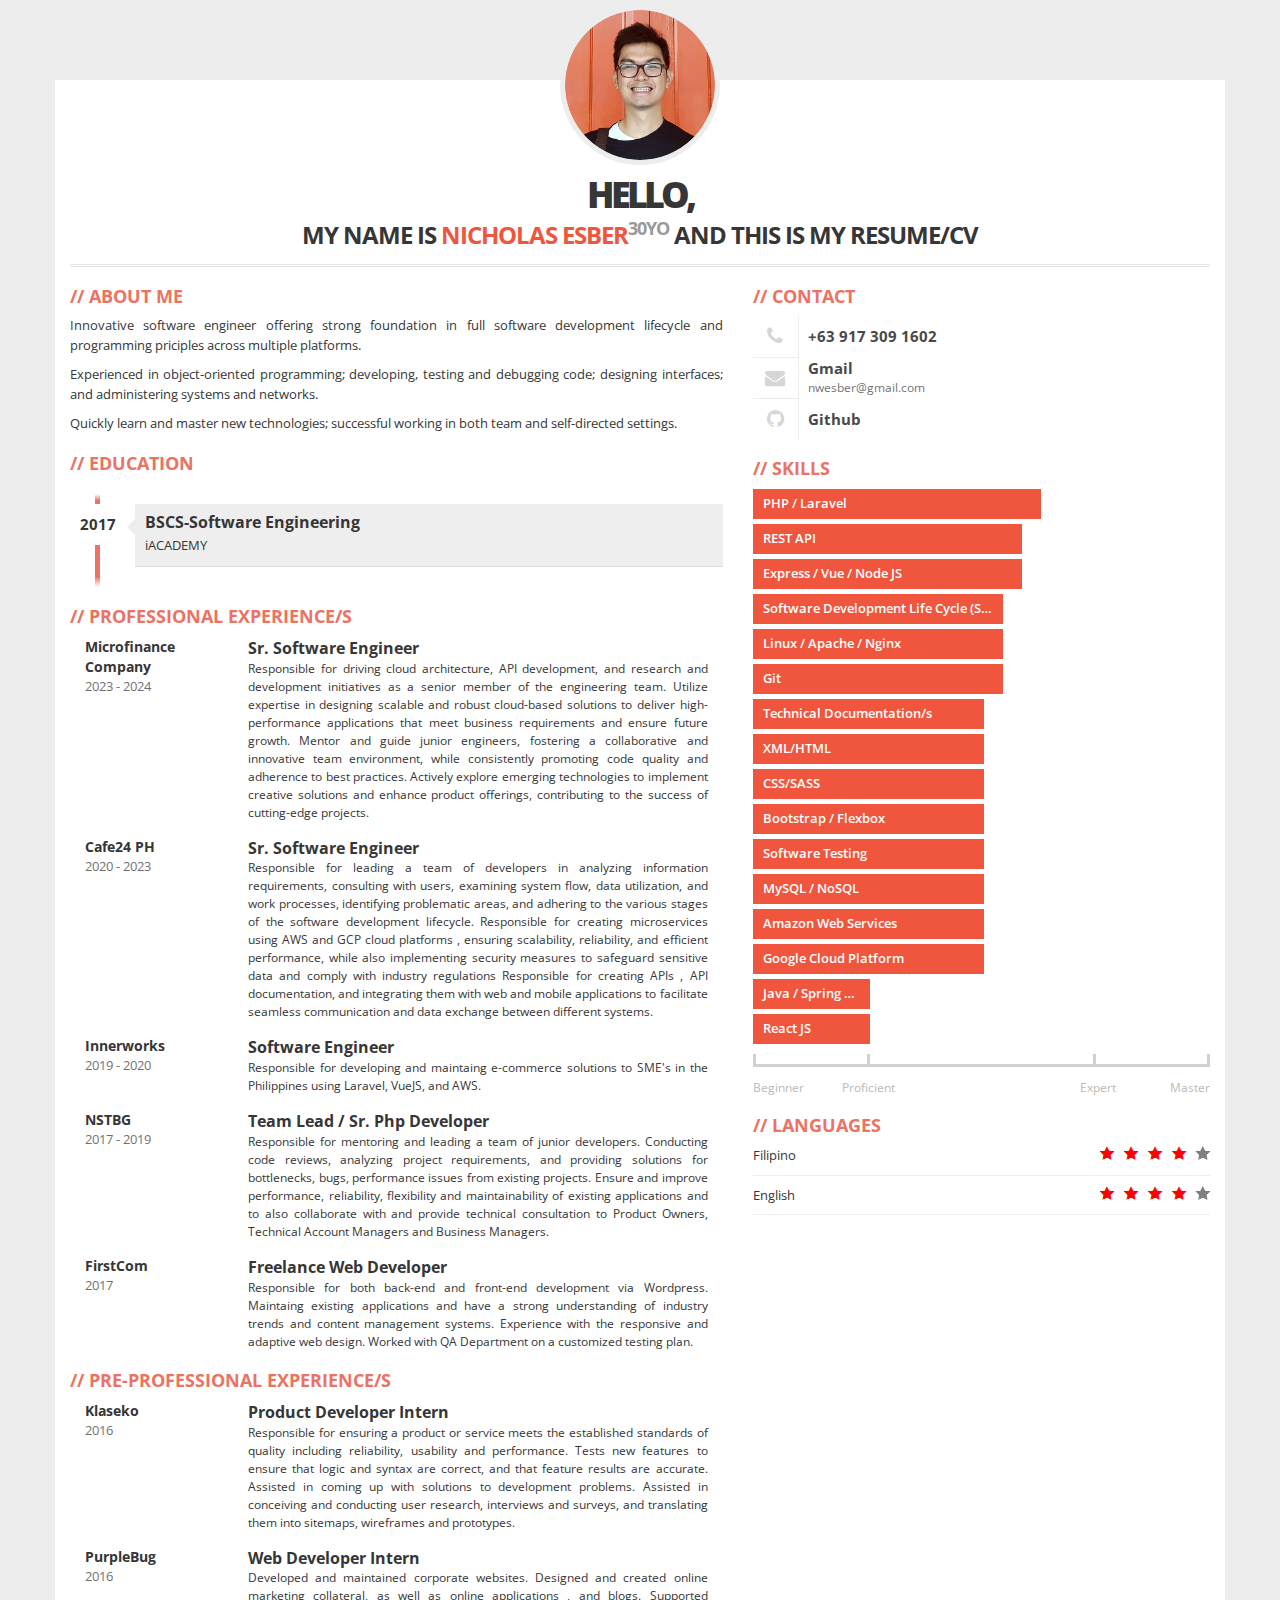
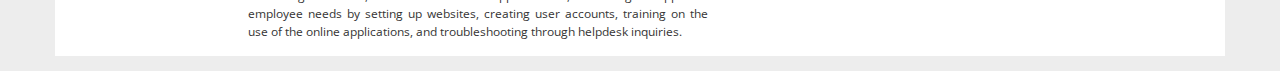
<file: index.html>
<!DOCTYPE html>
<html lang="en">
  <head>
    <meta http-equiv="Content-Type" content="text/html; charset=UTF-8">
    <meta http-equiv="X-UA-Compatible" content="IE=edge,chrome=1">
    <meta name="viewport" content="width=device-width, initial-scale=1">
    <meta name="author" content="Nicholas Esber">
    <meta name="keywords" content="resume, nicholas esber">
    <meta name="description" content="Nicholas Esber CV/Resume">

    <title>NWESBER</title>
    <link href="./assets/plugins/bootstrap/css/bootstrap.min.css" rel="stylesheet">
    <link href="./assets/plugins/font-awesome/css/font-awesome.min.css" rel="stylesheet">
    <link href="./assets/css/main.css" rel="stylesheet">
    <link rel="shortcut icon" type="image/x-icon" href="./assets/img/icon.png" />
  </head>
  <body>
    <div class="container">
      <div class="row">
        <div class="col-xs-12">
          <div id="photo-header" class="text-center">
            <!-- PHOTO (AVATAR) -->
            <div id="photo">
              <img src="./assets/img/cv.png" alt="avatar">
            </div>
            <div id="text-header">
              <h1>Hello,<br> my name is <span>Nicholas Esber</span><sup id="age"></sup> and this is my resume/cv</h1>
		    <script>
			 var currentYear = new Date().getFullYear();
			 var birthYear = 1996;
			 var age = currentYear - birthYear;
			 document.getElementById("age").textContent = age+'yo';
		    </script>
            </div>
          </div>
        </div>
      </div>
      <div class="row">
        <div class="col-xs-12 col-sm-7">

          <!-- ABOUT ME -->
          <div class="box" align="justify">
            <h2>About Me</h2>
            <p>Innovative software engineer offering strong foundation in full software development lifecycle and programming priciples across multiple platforms.</p>
      	    <p>Experienced in object-oriented programming; developing, testing and debugging code; designing interfaces; and administering systems and networks.</p>
      	    <p>Quickly learn and master new technologies; successful working in both team and self-directed settings.</p>
          </div>

          <!-- EDUCATION -->
          <div class="box">
            <h2>Education</h2>
            <ul id="education" class="clearfix">
              <li>
                <div class="year pull-left">2017</div>
                <div class="description pull-right">
                  <h3>BSCS-Software Engineering</h3>
                  <p>iACADEMY</p>
                </div>
              </li>
            </ul>
          </div>

          <!-- PRO-EXPERIENCES -->
          <div class="box" align="justify">
            <h2>Professional Experience/s</h2>
	    <div class="job clearfix">
              <div class="col-xs-3">
                <div class="where">Microfinance Company</div>
                <div class="year">2023 - 2024</div>
              </div>
              <div class="col-xs-9">
                <div class="profession">Sr. Software Engineer</div>
                <div class="description">
			Responsible for driving cloud architecture, API development, and research and development initiatives as a senior member of the engineering team. 
			Utilize expertise in designing scalable and robust cloud-based solutions to deliver high-performance applications that meet business requirements and ensure future growth. Mentor and guide junior engineers,
			fostering a collaborative and innovative team environment, while consistently promoting code quality and adherence to best practices.
			Actively explore emerging technologies to implement creative solutions and enhance product offerings, contributing to the success of cutting-edge projects.
                </div>
              </div>
            </div>  
	    <div class="job clearfix">
              <div class="col-xs-3">
                <div class="where">Cafe24 PH</div>
                <div class="year">2020 - 2023</div>
              </div>
              <div class="col-xs-9">
                <div class="profession">Sr. Software Engineer</div>
                <div class="description">
			Responsible for leading a team of developers in analyzing information requirements, consulting with users, examining system flow, data utilization, and work processes, identifying problematic areas, and adhering to the various stages of the software development lifecycle. 
			Responsible for creating microservices using AWS and GCP cloud platforms , ensuring scalability, reliability, and efficient performance, while also implementing security measures to safeguard sensitive data and comply with industry regulations
			Responsible for creating APIs , API documentation, and integrating them with web and mobile applications to facilitate seamless communication and data exchange between different systems.
                </div>
              </div>
            </div>  
	    <div class="job clearfix">
              <div class="col-xs-3">
                <div class="where">Innerworks</div>
                <div class="year">2019 - 2020</div>
              </div>
              <div class="col-xs-9">
                <div class="profession">Software Engineer</div>
                <div class="description">Responsible for developing and maintaing e-commerce solutions to SME's in the Philippines using Laravel, VueJS, and AWS.  
                </div>
              </div>
            </div>
            <div class="job clearfix">
              <div class="col-xs-3">
                <div class="where">NSTBG</div>
                <div class="year">2017 - 2019</div>
              </div>
              <div class="col-xs-9">
                <div class="profession">Team Lead / Sr. Php Developer</div>
                <div class="description">Responsible for mentoring and leading a team of junior developers. Conducting code reviews, analyzing project requirements, and providing solutions for bottlenecks, bugs, performance issues from existing projects. Ensure and improve performance, reliability, flexibility and maintainability of existing applications and to also collaborate with and provide technical consultation to Product Owners, Technical Account Managers and Business Managers.
                </div>
              </div>
            </div>
            <div class="job clearfix">
              <div class="col-xs-3">
                <div class="where">FirstCom</div>
                <div class="year">2017</div>
              </div>
              <div class="col-xs-9">
                <div class="profession">Freelance Web Developer</div>
                <div class="description">Responsible for both back-end and front-end development via Wordpress. Maintaing existing applications and have a strong understanding of industry trends and content management systems. Experience with the responsive and adaptive web design. Worked with QA Department on a customized testing plan.
                </div>
              </div>
            </div>
          </div>

          <!-- PRE-EXPERIENCES -->
          <div class="box" align="justify">
            <h2>Pre-Professional Experience/s</h2>
            <div class="job clearfix">
              <div class="col-xs-3">
                <div class="where">Klaseko</div>
                <div class="year">2016</div>
              </div>
              <div class="col-xs-9">
                <div class="profession">Product Developer Intern</div>
                <div class="description">Responsible for ensuring a product or service meets the established standards of quality including reliability, usability and performance. Tests new features to ensure that logic and syntax are correct, and that feature results are accurate. Assisted in coming up with solutions to development problems. Assisted in conceiving and conducting user research, interviews and surveys, and translating them into sitemaps, wireframes and prototypes.
                </div>
              </div>
            </div>
            <div class="job clearfix">
              <div class="col-xs-3">
                <div class="where">PurpleBug</div>
                <div class="year">2016</div>
              </div>
              <div class="col-xs-9">
                <div class="profession">Web Developer Intern</div>
                <div class="description">Developed and maintained corporate websites. Designed and created online marketing collateral, as well as online applications , and blogs. Supported employee needs by setting up websites, creating user accounts, training on the use of the online applications, and troubleshooting through helpdesk inquiries.</div>
              </div>
            </div>
          </div>

          <div class="box" align="justify" style="display: none">
            <h2>Projects</h2>
            <!-- <div class="job clearfix">
              <div class="col-xs-3">
                <div class="where">FirstCom</div>
                <div class="year">2017</div>
              </div>
              <div class="col-xs-9">
                <div class="profession">WordPress Projects:</div>
                <div class="description">
                  <ul class="list-none">
                    <li><a href="https://www.zonceptzsolutions2501.firstcomdemolinks.com/demo/" target="_blank">Zoncepz Solutions</a></li>
                    <li><a href="http://advancerglobal2809.firstcomdemolinks.com/KHSecurity/demo/" target="_blank">KH Security</a></li>
                    <li><a href="http://www.kcsecurity1711.firstcomdemolinks.com/demo/" target="_blank">KC Security</a></li>
                    <li><a href="http://www.jackfocus2903.firstcomdemolinks.com/demo1/" target="_blank">Jack Focus</a></li>
                  </ul>
                </div>
                <div class="profession">OpenCart Projects:</div>
                <div class="description">
                  <ul class="list-none">
                    <li><a href="http://www.ultrasupplies0912.firstcomdemolinks.com/demo/ultra_supplies/index.php?route=common/home/" target="_blank">Ultra Supplies</a></li>
                  </ul>
                </div>

              </div>
            </div> -->

            <div class="job clearfix">
              <div class="col-xs-3">
                <div class="where">NSTBG</div>
                <div class="year">2017 - 2019</div>
              </div>
              <div class="col-xs-9">
                <div class="profession">
                  <a href="https://bgbridalgallery.com/ph/" target="_blank">BG Bridal Gallery PH</a>
                </div>
                <div class="description">
                  Is top-tier wedding planner in the Philippines and a one-stop wedding planning guide where couples can discover wedding ideas.
                </div>
                 <div class="profession clearTop">
                  <a href="https://bgbridalgallery.com/us/" target="_blank">BG Bridal Gallery US</a>
                </div>
                <div class="description">
                  Is top-tier wedding planner in the US and a one-stop wedding planning guide where couples can discover wedding ideas.
                </div>
                <div class="profession clearTop">
                  <a href="https://bgbridalgallery.com/jp/" target="_blank">BG Bridal Gallery JP</a>
                </div>
                <div class="description">
                  Is top-tier wedding planner in the Japan and a one-stop wedding planning guide where couples can discover wedding ideas.
                </div>
                <div class="profession clearTop">
                  <a href="https://gamenewsninja.com/" target="_blank">Game News Ninja</a>
                </div>
                <div class="description">
                  Is your portal for the hottest gaming trends, game reviews, and new and upcoming games. Enjoy awesome gaming content from hundreds of creators.
                </div>
              </div>
            </div>

            <div class="job clearfix">
              <div class="col-xs-3">
                <div class="where">Klaseko</div>
                <div class="year">2016</div>
              </div>
              <div class="col-xs-9">
                <div class="profession"><a href="https://enroll.klaseko.com/" target="_blank">Klaseko Web Enrollments</a></div>
                <div class="description">An online enrollment platform that works with schools to help make enrollment process easier for parents and students.
                </div>
                <div class="profession clearTop"><a href="https://klaseko.github.io/klasify/" target="_blank">Klasify CSS</a></div>
                <div class="description">CSS Framework
                </div>
              </div>
            </div>
            <div class="job clearfix">
              <div class="col-xs-3">
                <div class="where">PurpleBug</div>
                <div class="year">2016</div>
              </div>
              <div class="col-xs-9">
                <div class="profession">CMS Blogs</div>
                <div class="description">An intranet web application that focuses on content management system for purplebug blog site.
                </div>
                <div class="profession clearTop">Contract Tracker</div>
                <div class="description">An intranet web application that tracks current and past clients.
                </div>
              </div>
            </div>
          </div>
        </div>

        <div class="col-xs-12 col-sm-5">
          <!-- CONTACT -->
          <div class="box clearfix">
            <h2>Contact</h2>
            <div class="contact-item">
              <div class="icon pull-left text-center"><span class="fa fa-phone fa-fw"></span></div>
              <div class="title only pull-right">+63 917 309 1602</div>
            </div>
            <div class="contact-item">
              <div class="icon pull-left text-center"><span class="fa fa-envelope fa-fw"></span></div>
              <div class="title pull-right">Gmail</div>
              <div class="description pull-right">nwesber@gmail.com</div>
            </div>
	          <div class="contact-item">
              <div class="icon pull-left text-center"><span class="fa fa-github fa-fw"></span></div>
              <div class="title only pull-right"><a href="https://github.com/nwesber" data-toggle="tooltip" title="Nicholas Esber on Github" target="_blank">Github</a></div>
            </div>
          </div>

          <!-- SKILLS -->
          <div class="box">
            <h2>Skills</h2>
            <div class="skills">
              <div class="item-skills" data-percent="0.75">PHP / Laravel</div>
              <div class="item-skills" data-percent="0.70">REST API</div>
              <div class="item-skills" data-percent="0.70">Express / Vue / Node JS</div>
              <div class="item-skills" data-percent="0.65">Software Development Life Cycle (SDLC)</div>
              <div class="item-skills" data-percent="0.65">Linux / Apache / Nginx</div>
	      <div class="item-skills" data-percent="0.65">Git</div>
	      <div class="item-skills" data-percent="0.60">Technical Documentation/s</div>
              <div class="item-skills" data-percent="0.60">XML/HTML</div>
              <div class="item-skills" data-percent="0.60">CSS/SASS</div>
	      <div class="item-skills" data-percent="0.60">Bootstrap / Flexbox</div>
              <div class="item-skills" data-percent="0.60">Software Testing</div>
              <div class="item-skills" data-percent="0.60">MySQL / NoSQL</div>
              <div class="item-skills" data-percent="0.60">Amazon Web Services</div>
	      <div class="item-skills" data-percent="0.60">Google Cloud Platform</div>
              <div class="item-skills" data-percent="0.30">Java / Spring Boot</div>
	      <div class="item-skills" data-percent="0.30">React JS</div>
              <div class="skills-legend clearfix">
                <div class="legend-left legend">Beginner</div>
                <div class="legend-left legend"><span>Proficient</span></div>
                <div class="legend-right legend"><span>Expert</span></div>
                <div class="legend-right legend">Master</div>
              </div>
            </div>
          </div>

          <!-- LANGUAGES -->
          <div class="box">
            <h2>Languages</h2>
            <div id="language-skills">
              <div class="skill">Filipino
                <div class="icons pull-right">
                  <div class="icons-red stars"></div>
                </div>
              </div>
              <div class="skill">English
                <div class="icons pull-right">
                  <div class="icons-red stars"></div>
                </div>
              </div>
            </div>
          </div>

        </div>
      </div>
    </div>

    <script src="./assets/plugins/jquery-1.11.3.min.js"></script>
    <script src="./assets/plugins/bootstrap/js/bootstrap.min.js"></script>
    <script src="./assets/js/scripts.js"></script>

  </body>
</html>
</file>
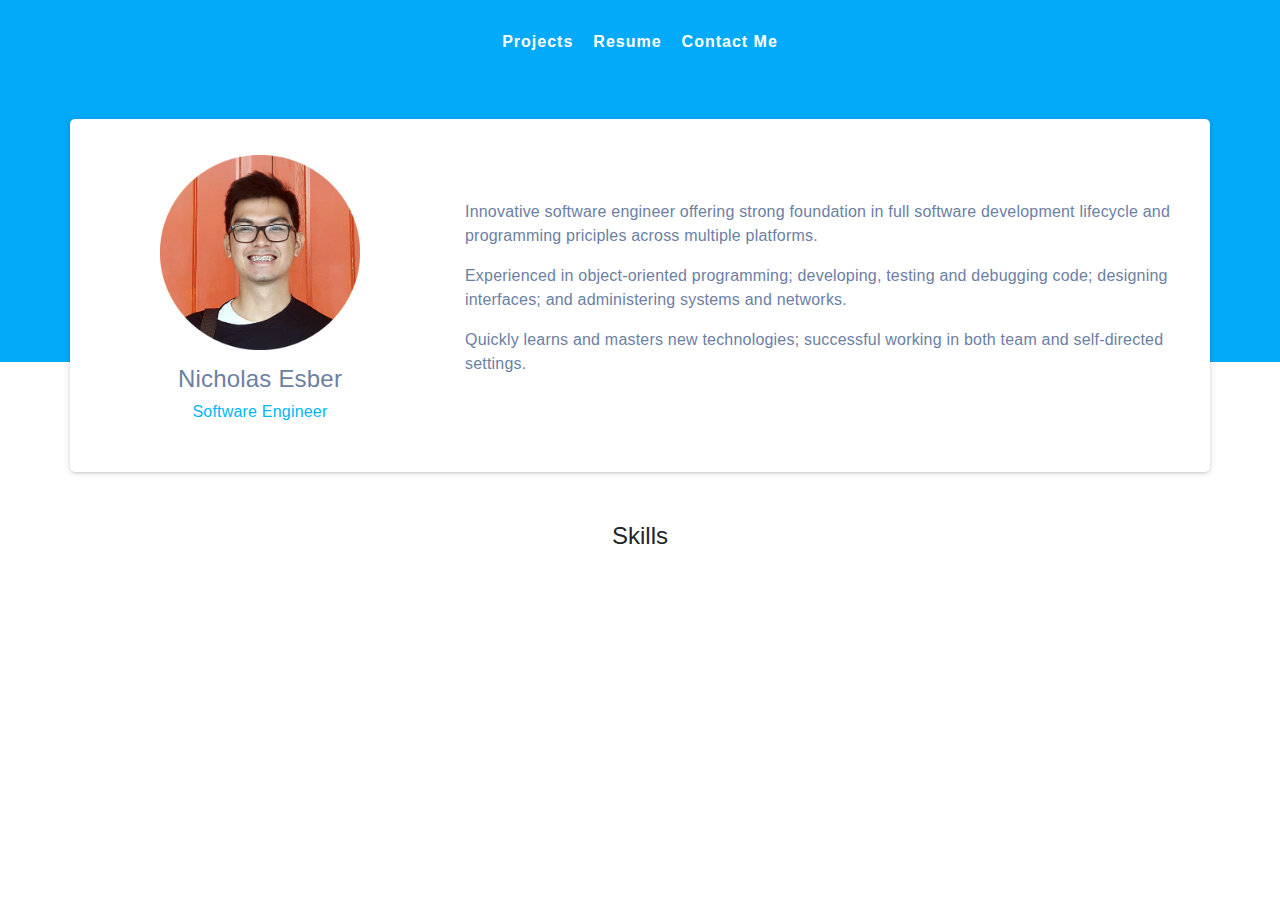
<file: index2.html>
<!DOCTYPE html>
<html lang="en">
  <head>
    <meta http-equiv="Content-Type" content="text/html; charset=UTF-8">
    <meta http-equiv="X-UA-Compatible" content="IE=edge,chrome=1">
    <meta name="viewport" content="width=device-width, initial-scale=1">
    <meta name="author" content="Nicholas Esber">
    <meta name="keywords" content="resume, nicholas esber">
    <meta name="description" content="Nicholas Esber CV/Resume">

    <title>NWESBER</title>
    <link href="https://stackpath.bootstrapcdn.com/bootstrap/4.3.1/css/bootstrap.min.css" rel="stylesheet">
    <link href="./assets/plugins/font-awesome/css/font-awesome.min.css" rel="stylesheet">

    <link rel="shortcut icon" type="image/x-icon" href="./assets/img/icon.png" />

    <style>
      header{
        background-color: #03AAF9;
        padding: 30px 0 65px 0;
        width: 100%;
      }

      header > div > nav > ul{
        list-style: none;
        display: flex;
        align-items: center;
        justify-content: center;
        width: 100%;
        padding: 0;
        margin: 0;
      }

      header > div > nav > ul > li {
        padding: 0 10px;
      }

      header > div > nav > ul > li > a{
        color: white;
        font-weight: bold;
        letter-spacing: 1px;
      }

      header > div > nav > ul > li > a:hover{
        color: white;
        text-decoration: none;
      }

      main > #about {
        background-color: #03AAF9;
        display: flex;
        justify-content: center;
      }

      main > #about > div {
        margin-bottom: -110px;
      }

      main > #about > div > #summary{
        align-items: center;
        background-color: white;
        padding: 2.25rem 0;
        border-radius: 5px;
        box-shadow: 0 1px 2px rgba(0,0,0,.1), 0 1px 6px rgba(0,0,0,.15);
      }

      main > #about > div > #summary > #profile{
        text-align: center;
      }

      main > #about > div > #summary > #profile > h4{
        margin-top: 15px;
        color: #6c80a4;
        letter-spacing: .2px;
      }

      main > #about > div > #summary > #profile > h6{
        color: #00b7ff;
        letter-spacing: .2px;
        margin-bottom: 15px;
      }

      main > #about > div > #summary > #profile > img{
        width: 200px;
      }

      main > #about > div > #summary > #description > p{
        color: #6c80a4;
        letter-spacing: .2px;
      }

      main > #tech{
        margin-top: 10rem;
      }

      main > #tech > #header{
        text-align: center;
        padding-bottom: 3.45rem;
      }

    </style>
  </head>
  <body>
    <header>
      <div class="container">
        <nav>
          <ul>
            <li><a href="#">Projects</a></li>
            <li><a href="#">Resume</a></li>
            <li><a href="#">Contact Me</a></li>
          </ul>
        </nav>
      </div>
    </header>

    <main>
      <section id="about">
        <div class="container">
          <div id="summary" class="row">
            <div id="profile" class="col-md-4">
              <img src="./assets/img/cv.png">
              <h4>Nicholas Esber</h4>
              <h6>Software Engineer</h6>
            </div>
            <div id="description" class="col-md-8">
              <p>Innovative software engineer offering strong foundation in full software development lifecycle and programming priciples across multiple platforms.</p>
              <p>Experienced in object-oriented programming; developing, testing and debugging code; designing interfaces; and administering systems and networks.</p>
              <p>Quickly learns and masters new technologies; successful working in both team and self-directed settings.</p>
            </div>
          </div>
        </div>
      </section>
      <section id="tech">
        <div id="header">
          <h4>Skills</h4>
        </div>
      </section>

    </main>





    <script src="./assets/plugins/jquery-1.11.3.min.js"></script>
    <script src="https://stackpath.bootstrapcdn.com/bootstrap/4.3.1/js/bootstrap.bundle.min.js"></script>
  </body>
</html>
</file>
<file: assets/css/main.css>
/*******************************************
FONTS
*******************************************/
@import url(https://fonts.googleapis.com/css?family=Open+Sans:400,600,700,800);
/*******************************************
SETTINGS
*******************************************/
@charset "utf-8";
@-webkit-viewport   { width: device-width; }
@-moz-viewport      { width: device-width; }
@-ms-viewport       { width: device-width; }
@-o-viewport        { width: device-width; }
@viewport           { width: device-width; }
/*******************************************
BODY
*******************************************/
body{
  font-family: 'Open Sans', Arial, Tahoma;
  font-weight: 400;
  font-size: 1em;
  color: #363636;
  background: #ededed;
}
/*******************************************
CONTAINER
*******************************************/
.container{
  margin-top: 80px;
  margin-bottom: 15px;
  background: #fff;
}

.clearTop{
  margin-top: 10px;
}

.list-none{
  list-style: none;
}

a{
  color: #363636;
}
/*******************************************
PHOTO (AVATAR)
*******************************************/
#photo-header{
  margin-top: -75px;
}
#photo{
  width: 160px;
  height: 160px;
  border-radius: 50%;
  overflow: hidden;
  padding: 5px;
  background: #ededed;
  display: inline-block;
  user-drag: none;
  user-select: none;
  -moz-user-select: none;
  -webkit-user-drag: none;
  -webkit-user-select: none;
  -ms-user-select: none;
  pointer-events: none;
}
#photo img{
  width: 150px;
  height: 150px;
  border-radius: 50%;
}
#text-header h1{
  margin: 0;
  padding: 0;
  font-size: 2.4em;
  font-weight: 700;
  text-transform: uppercase;
  letter-spacing: -1px;
}
#text-header h1::first-line{
  font-size: 1.5em;
  letter-spacing: -4px;
  font-weight: 800;
  line-height: 1.5em;
}
#text-header h1 span{
  color: #F0563D;
}
#text-header h1 sup{
  opacity: 0.5;
}
#text-header:after{
  width: 100%;
  height: 3px;
  background: url(../img/line.png);
  margin-top: 15px;
  content: '';
  display: block;
}
/*******************************************
DEFAULT BOX
*******************************************/
.box{
  margin-bottom: 15px;
}
.box h2{
  color: #EC7263;
  font-size: 1.8em;
  font-weight: 700;
  text-transform: uppercase;
}
.box h2:before{
  content: '//';
  margin-right: 5px;
}
.box p{
  font-size: 1.3em;
  line-height: 1.5em;
}
/*******************************************
EDUCATION
*******************************************/
#education{
  margin-top: 20px;
  position: relative;
  padding: 1em 0;
  list-style: none;
}
#education:before {
  width: 5px;
  height: 100%;
  position: absolute;
  left: 25px;
  top: 0;
  content: ' ';
  display: block;
  background: #ec7263;
  background: -moz-linear-gradient(top,  #ffffff 0%, #ec7263 7%, #ec7263 89%, #ffffff 100%);
  background: -webkit-gradient(linear, left top, left bottom, color-stop(0%,#ffffff), color-stop(7%,#ec7263), color-stop(89%,#ec7263), color-stop(100%,#ffffff));
  background: -webkit-linear-gradient(top,  #ffffff 0%,#ec7263 7%,#ec7263 89%,#ffffff 100%);
  background: -o-linear-gradient(top,  #ffffff 0%,#ec7263 7%,#ec7263 89%,#ffffff 100%);
  background: -ms-linear-gradient(top,  #ffffff 0%,#ec7263 7%,#ec7263 89%,#ffffff 100%);
  background: linear-gradient(to bottom,  #ffffff 0%,#ec7263 7%,#ec7263 89%,#ffffff 100%);
  filter: progid:DXImageTransform.Microsoft.gradient( startColorstr='#ffffff', endColorstr='#ffffff',GradientType=0 );
}
#education li{
  width: 100%;
  z-index: 2;
  position: relative;
  float: left;
}
#education .year{
  width: 10%;
  background: #fff;
  padding: 10px;
  font-size: 1.5em;
  font-weight: 700;
  display: inline-block;
}
#education .description{
  width: 80%;
  display: inline-block;
  background: #eee;
  margin-bottom: 10px;
  position: relative;
  padding: 10px 10px 0 10px;
  border-bottom: 1px solid #ddd;
}
#education .description:after {
  content: '';
  position: absolute;
  top: 15px;
  right: 0;
  left: -16px;
  height: 0;
  width: 0;
  border: solid transparent;
  border-right-color: #eee;
  border-width: 8px;
  pointer-events: none;
}
#education .description h3{
  font-size: 1.6em;
  margin: 0;
  padding: 0;
  font-weight: 700;
}
#education .description p{
  font-size: 1.3em;
  margin-top: 5px;
  padding: 0;
}
/*******************************************
EXPERIENCES
*******************************************/
.job{
  margin-bottom: 15px;
}
.job .where{
  font-size: 1.4em;
  font-weight: bold;
}
.job .year{
  font-size: 1.3em;
  opacity: 0.7;
}
.job .profession{
  font-size: 1.6em;
  font-weight: bold;
}
.job .description{
  font-size: 1.2em;
  line-height: 1.5em;
}
/*******************************************
CONTACT
*******************************************/
.contact-item{
  width: 100%;
  float: left;
}
.contact-item .icon{
  padding: 10px;
  border-right: 1px solid #aaa;
  border-bottom: 1px solid #aaa;
  opacity: 0.2;
}
.contact-item:last-child .icon{
  border-bottom: none;
}
.contact-item .fa{
  font-size: 2em;
}
.contact-item .title{
  width: 80%;
  width: calc(100% - 55px);
  font-size: 1.5em;
  font-weight: 700;
  opacity: 0.9;
}
.contact-item .title.only{
  margin-top: 10px;
}
.contact-item .description{
  width: 80%;
  width: calc(100% - 55px);
  font-size: 1.2em;
  opacity: 0.7;
}
/*******************************************
SKILLS
*******************************************/
.item-skills{
  height: 30px;
  background: #F0563D;
  color: #fff;
  padding: 5px 10px;
  margin-bottom: 5px;
  white-space: nowrap;
  overflow: hidden;
  text-overflow: ellipsis;
  font-size: 1.3em;
  font-weight: 600;
}
.skills-legend{
  margin-top: 20px;
  opacity: 0.8;
}
.skills-legend:before{
  width: 100%;
  height: 3px;
  position: relative;
  content: ' ';
  display: block;
  margin-bottom: -13px;
  background: #c6c6c6;
}
.skills-legend div{
  width: 25%;
  display: inline-block;
  font-size: 1.2em;
  color: #a9a9a9;
  float: left;
}
.legend:before{
  width: 3px;
  height: 10px;
  position: relative;
  content: ' ';
  display: block;
  margin: auto;
  margin-bottom: 15px;
  background: #c6c6c6;
}
.legend-left.legend:before{
  margin-left: 0;
}
.legend-right.legend:before{
  margin-right: 0;
}
.legend-left:nth-child(2) span{
  margin-left: -25px;
}
.legend-right:nth-child(3) span{
  margin-right: -20px;
}
.legend-right{
  text-align: right;
}
/*******************************************
LANGUAGES
*******************************************/
#language-skills .skill{
  font-size: 1.3em;
  margin: 10px 0;
  padding-bottom: 10px;
  border-bottom: 1px solid #eee;
}
#language-skills .skill .icons{
  width: 111px;
  height: 14px;
  background: url(../img/star-grey.png) no-repeat;
}
#language-skills .skill .icons-red{
  background: url(../img/star-red.png) no-repeat;
}

.stars{
  width: 80%;
  height: 14px;
}
/*******************************************
HOBBIES
*******************************************/
.hobby{
  color: #fff;
  display: inline-block;
  margin-right: 5px;
  margin-bottom: 5px;
  padding: 5px 5px 5px 25px;
  background: #A75265;
  position: relative;
  font-size: 1.2em;
}
.hobby:before{
  content: "\f004";
  font-family: FontAwesome;
  font-style: normal;
  font-weight: normal;
  position: absolute;
  top: 6px;
  left: 7px;
}
/*******************************************
MEDIA
*******************************************/
@media (min-width: 500px) {
  #education .description{
    width: 85%;
  }
}
@media (min-width: 768px) {
  #education .description{
    width: 85%;
  }
}
@media (min-width: 992px) {
  #education .description{
    width: 87%;
  }
}
@media (min-width: 1200px) {
  #education .description{
    width: 90%;
  }
}
</file>
